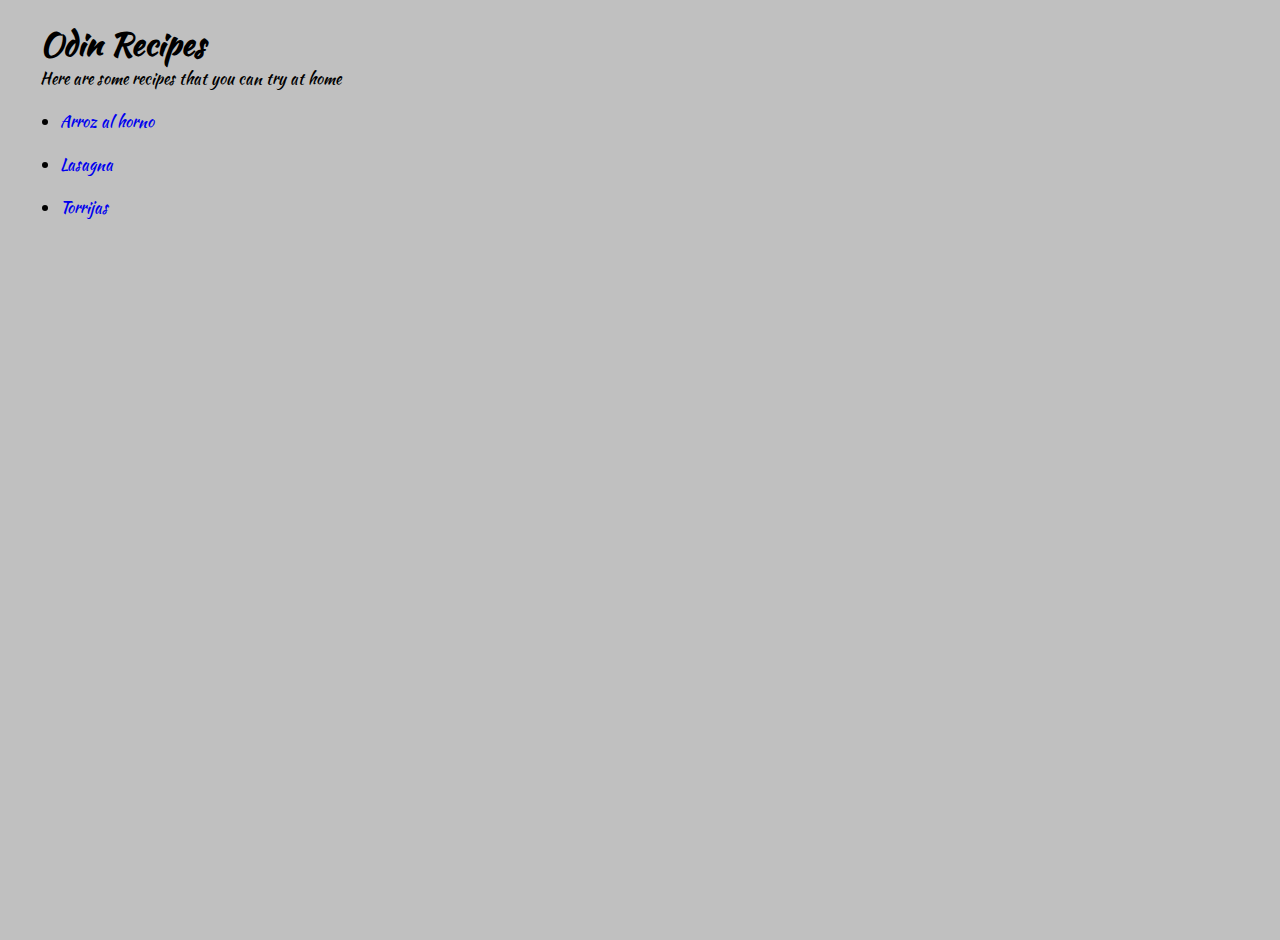
<file: index.html>
<!DOCTYPE html>
<html lang="en">
    <head>
        <meta charset="UTF-8">
        <meta name="viewport" content="width=device-width, initial-scale=1.0">
        <title>Odin recipes</title>
        <link rel="stylesheet" href="css/styles.css">
    </head>

    <body>
        <div class="container">
            <h1>Odin Recipes</h1>
            <p>Here are some recipes that you can try at home</p>
            <div class="recipes">
                <ul>
                    <li><a href="recipes/Arroz_al_horno.html">Arroz al horno</a></li>
                    <li><a href="recipes/Lasagna.html">Lasagna</a></li>
                    <li><a href="recipes/Torrijas.html">Torrijas</a></li>
                </ul>
            </div>
        </div>
    </body>

</html>
</file>
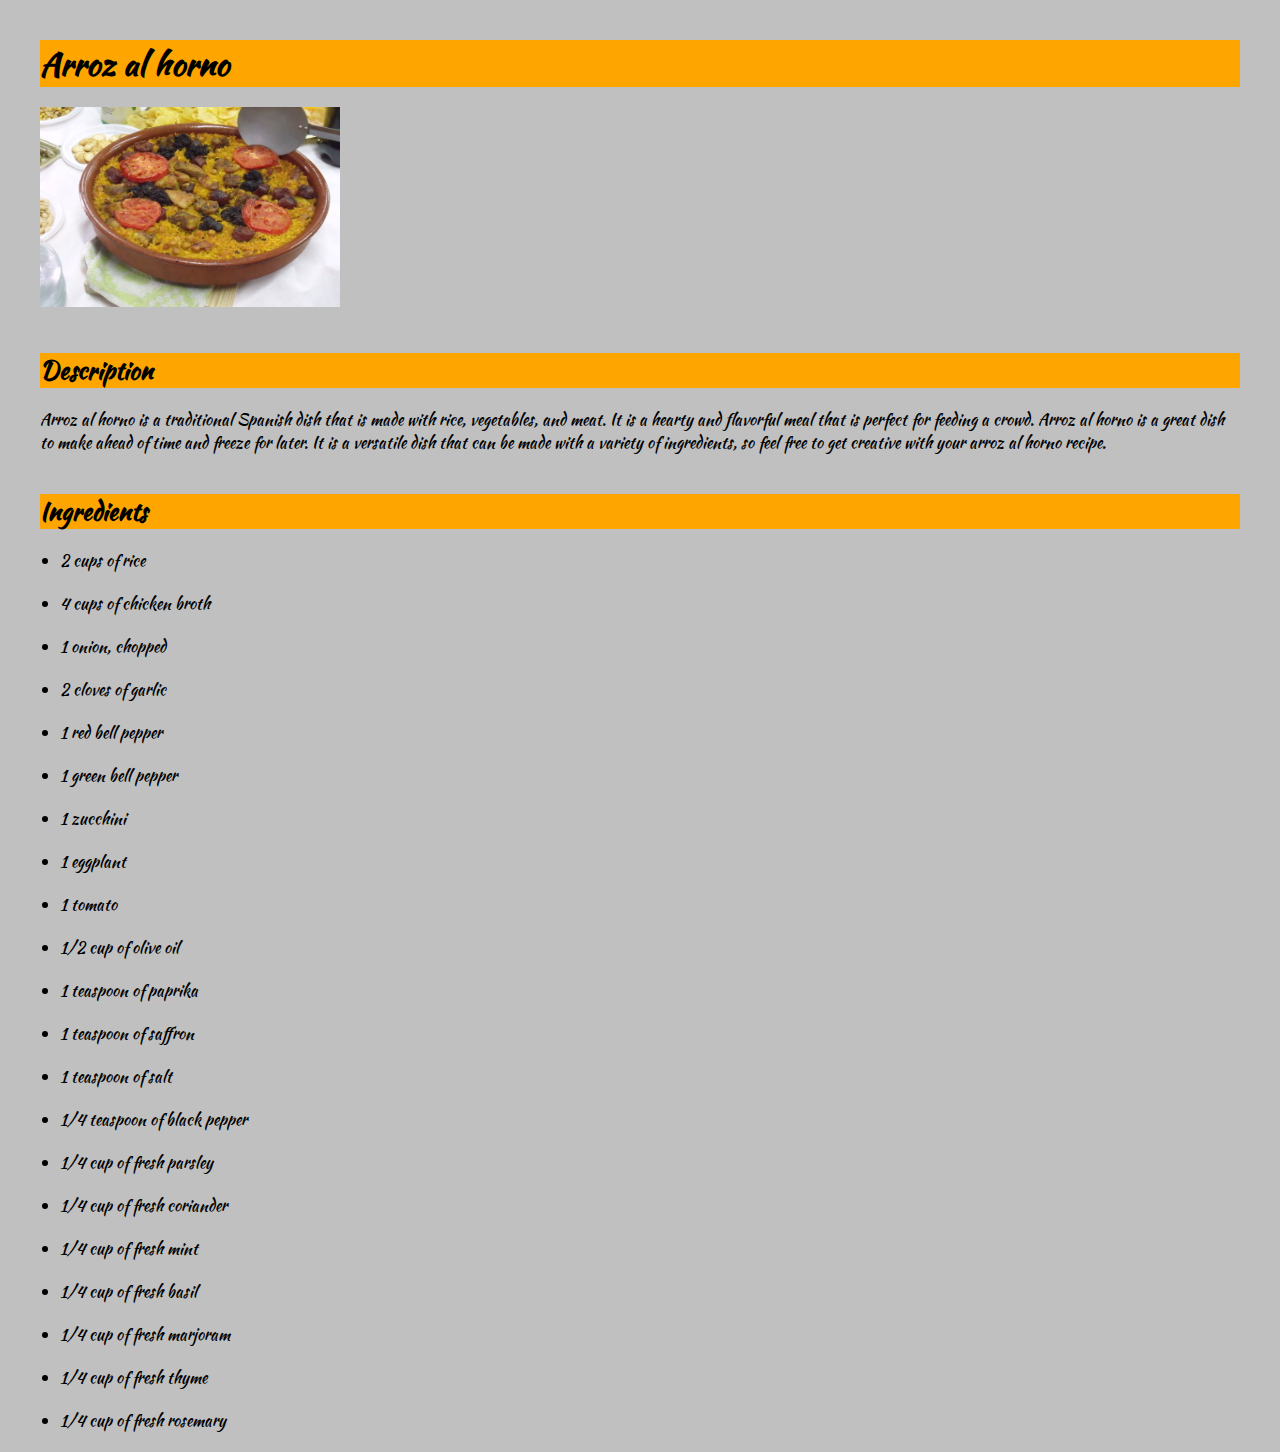
<file: recipes/Arroz_al_horno.html>
<!DOCTYPE html>
<html lang="en">
    <head>
        <meta charset="UTF-8">
        <meta name="viewport" content="width=device-width, initial-scale=1.0">
        <title>Arroz al horno</title>
        <link rel="stylesheet" href="../css/styles.css">
    </head>
    <body>
        <div class="container">
            <div>
                <h1 class="recipe">Arroz al horno</h1>
                <img src="../images/Arroz_al_horno.jpg" alt="Arroz al horno" width="300" height="200">
            </div>

            <div>
                <h2 class="recipe">Description</h2>
                <p>Arroz al horno is a traditional Spanish dish that is made with rice, vegetables, and meat. 
                    It is a hearty and flavorful meal that is perfect for feeding a crowd. 
                    Arroz al horno is a great dish to make ahead of time and freeze for later. 
                    It is a versatile dish that can be made with a variety of ingredients, so feel free to get creative with your arroz al horno recipe.
                </p>
            </div>

            <div>
                <h2 class="recipe">Ingredients</h2>
                <ul>
                    <li>2 cups of rice</li>
                    <li>4 cups of chicken broth</li>
                    <li>1 onion, chopped</li>
                    <li>2 cloves of garlic</li>
                    <li>1 red bell pepper</li>
                    <li>1 green bell pepper</li>
                    <li>1 zucchini</li>
                    <li>1 eggplant</li>
                    <li>1 tomato</li>
                    <li>1/2 cup of olive oil</li>
                    <li>1 teaspoon of paprika</li>
                    <li>1 teaspoon of saffron</li>
                    <li>1 teaspoon of salt</li>
                    <li>1/4 teaspoon of black pepper</li>
                    <li>1/4 cup of fresh parsley</li>
                    <li>1/4 cup of fresh coriander</li>
                    <li>1/4 cup of fresh mint</li>
                    <li>1/4 cup of fresh basil</li>
                    <li>1/4 cup of fresh marjoram</li>
                    <li>1/4 cup of fresh thyme</li>
                    <li>1/4 cup of fresh rosemary</li>
                </ul>
            </div>

        </div>
    </body>
</html>
</file>
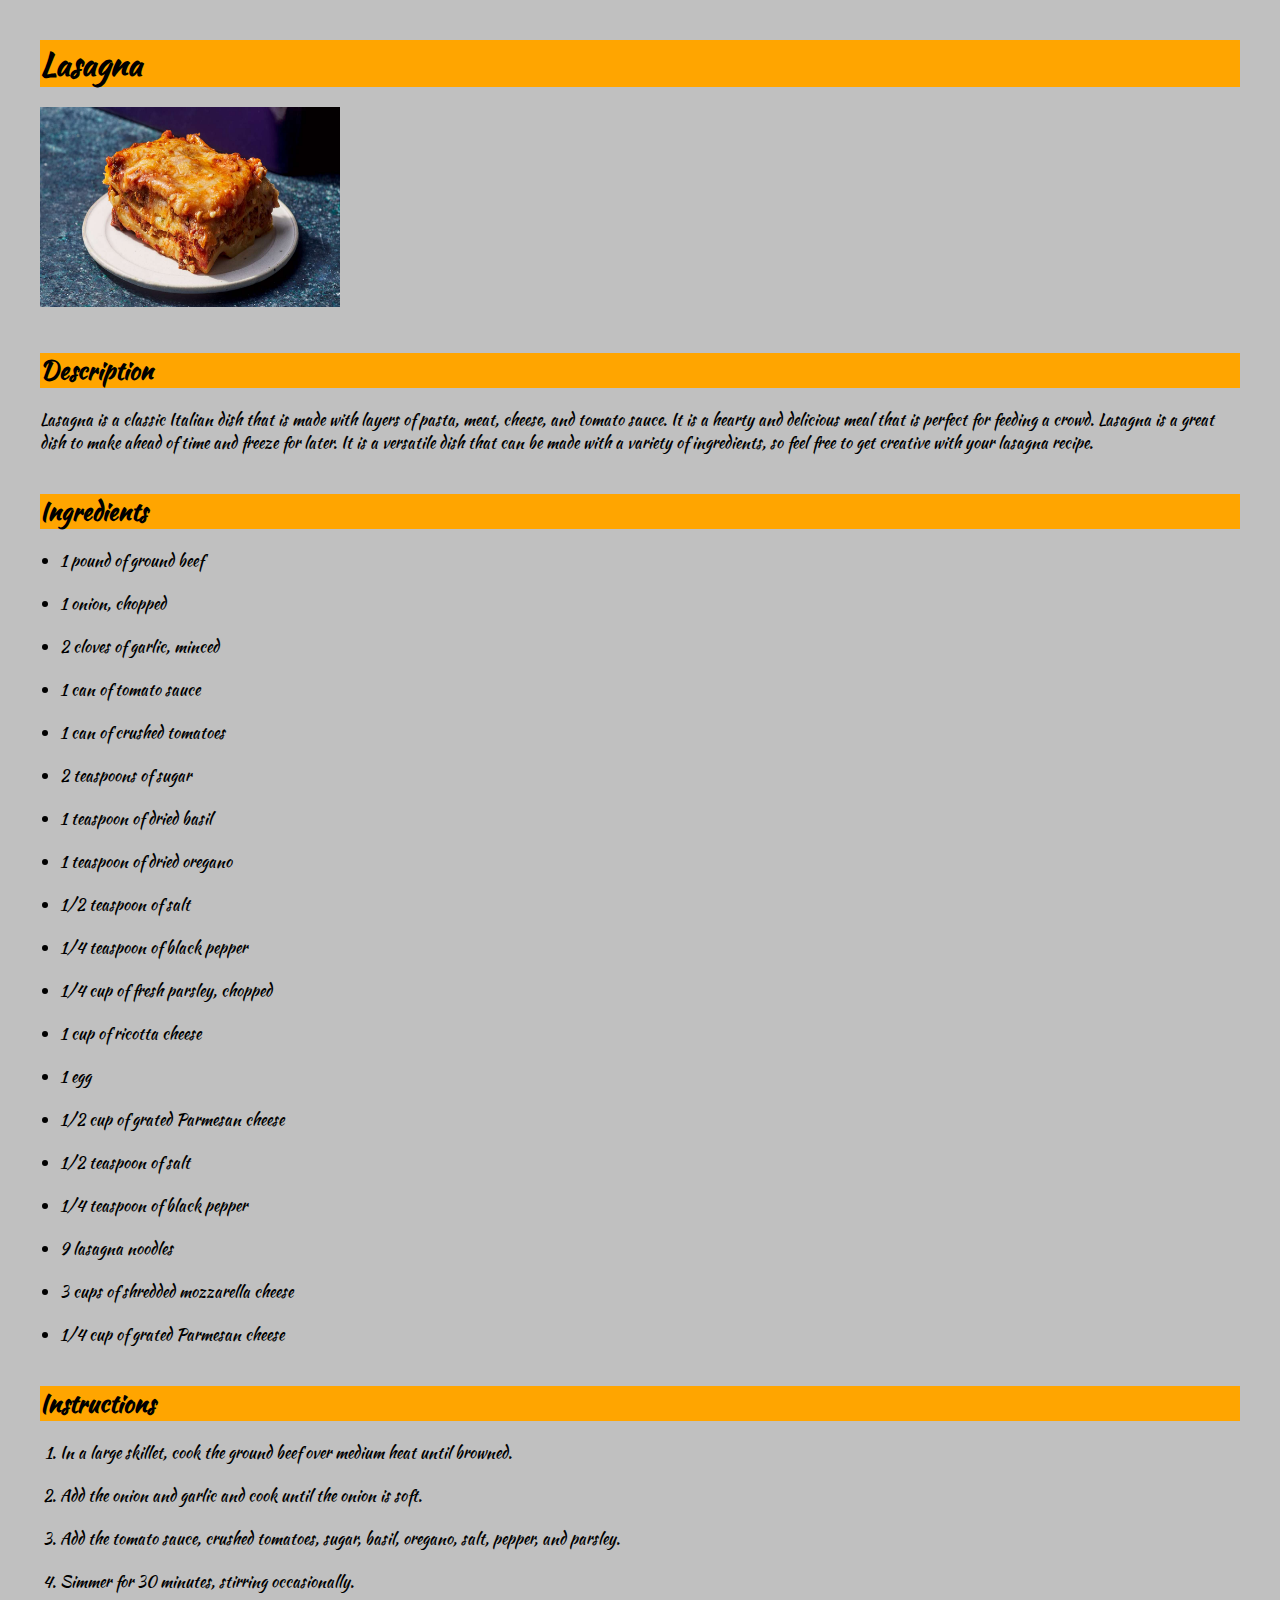
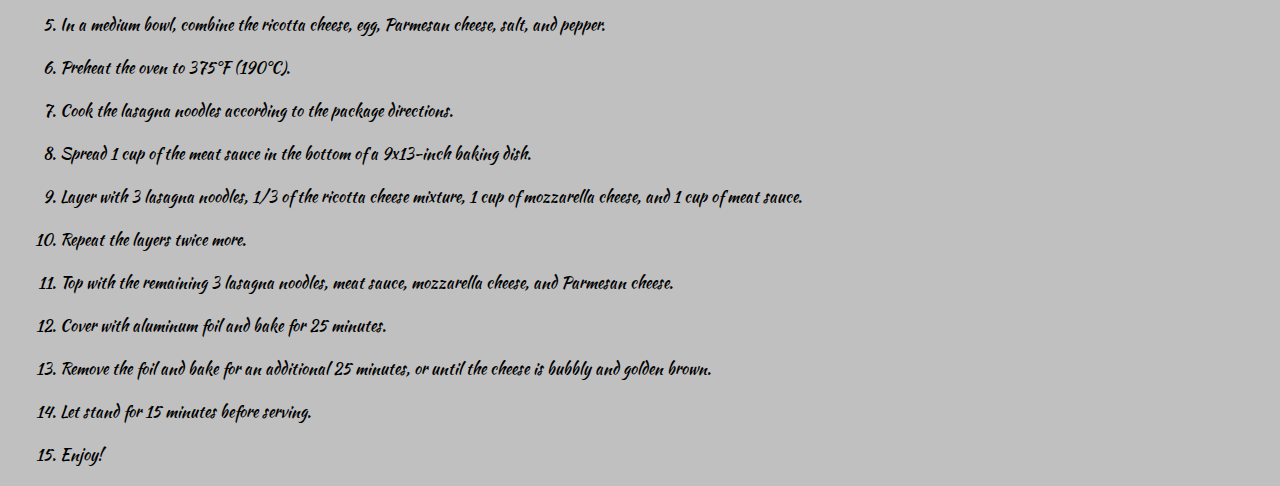
<file: recipes/Lasagna.html>
<!DOCTYPE html>
<html lang="en">
    <head>
        <meta charset="UTF-8">
        <meta name="viewport" content="width=device-width, initial-scale=1.0">
        <title>Lasagna</title>
        <link rel="stylesheet" href="../css/styles.css">
    </head>
    <body>
        <div class="container">
            <div>
                <h1 class="recipe">Lasagna</h1>
                <img src="../images/Lasagna.jpg" alt="Lasagna" width="300" height="200">
            </div>

            <div>
                <h2 class="recipe">Description</h2>
                <p>Lasagna is a classic Italian dish that is made with layers of pasta, meat, cheese, and tomato sauce. 
                    It is a hearty and delicious meal that is perfect for feeding a crowd. 
                    Lasagna is a great dish to make ahead of time and freeze for later. 
                    It is a versatile dish that can be made with a variety of ingredients, so feel free to get creative with your lasagna recipe.
                </p>
            </div>

            <div>
                <h2 class="recipe">Ingredients</h2>
                <ul>
                    <li>1 pound of ground beef</li>
                    <li>1 onion, chopped</li>
                    <li>2 cloves of garlic, minced</li>
                    <li>1 can of tomato sauce</li>
                    <li>1 can of crushed tomatoes</li>
                    <li>2 teaspoons of sugar</li>
                    <li>1 teaspoon of dried basil</li>
                    <li>1 teaspoon of dried oregano</li>
                    <li>1/2 teaspoon of salt</li>
                    <li>1/4 teaspoon of black pepper</li>
                    <li>1/4 cup of fresh parsley, chopped</li>
                    <li>1 cup of ricotta cheese</li>
                    <li>1 egg</li>
                    <li>1/2 cup of grated Parmesan cheese</li>
                    <li>1/2 teaspoon of salt</li>
                    <li>1/4 teaspoon of black pepper</li>
                    <li>9 lasagna noodles</li>
                    <li>3 cups of shredded mozzarella cheese</li>
                    <li>1/4 cup of grated Parmesan cheese</li>
                </ul>
            </div>

            <div>
                <h2 class="recipe">Instructions</h2>
                <ol>
                    <li>In a large skillet, cook the ground beef over medium heat until browned.</li>
                    <li>Add the onion and garlic and cook until the onion is soft.</li>
                    <li>Add the tomato sauce, crushed tomatoes, sugar, basil, oregano, salt, pepper, and parsley.</li>
                    <li>Simmer for 30 minutes, stirring occasionally.</li>
                    <li>In a medium bowl, combine the ricotta cheese, egg, Parmesan cheese, salt, and pepper.</li>
                    <li>Preheat the oven to 375°F (190°C).</li>
                    <li>Cook the lasagna noodles according to the package directions.</li>
                    <li>Spread 1 cup of the meat sauce in the bottom of a 9x13-inch baking dish.</li>
                    <li>Layer with 3 lasagna noodles, 1/3 of the ricotta cheese mixture, 1 cup of mozzarella cheese, and 1 cup of meat sauce.</li>
                    <li>Repeat the layers twice more.</li>
                    <li>Top with the remaining 3 lasagna noodles, meat sauce, mozzarella cheese, and Parmesan cheese.</li>
                    <li>Cover with aluminum foil and bake for 25 minutes.</li>
                    <li>Remove the foil and bake for an additional 25 minutes, or until the cheese is bubbly and golden brown.</li>
                    <li>Let stand for 15 minutes before serving.</li>
                    <li>Enjoy!</li>
                </ol>
            </div>

        </div>
    </body>
</html>
</file>
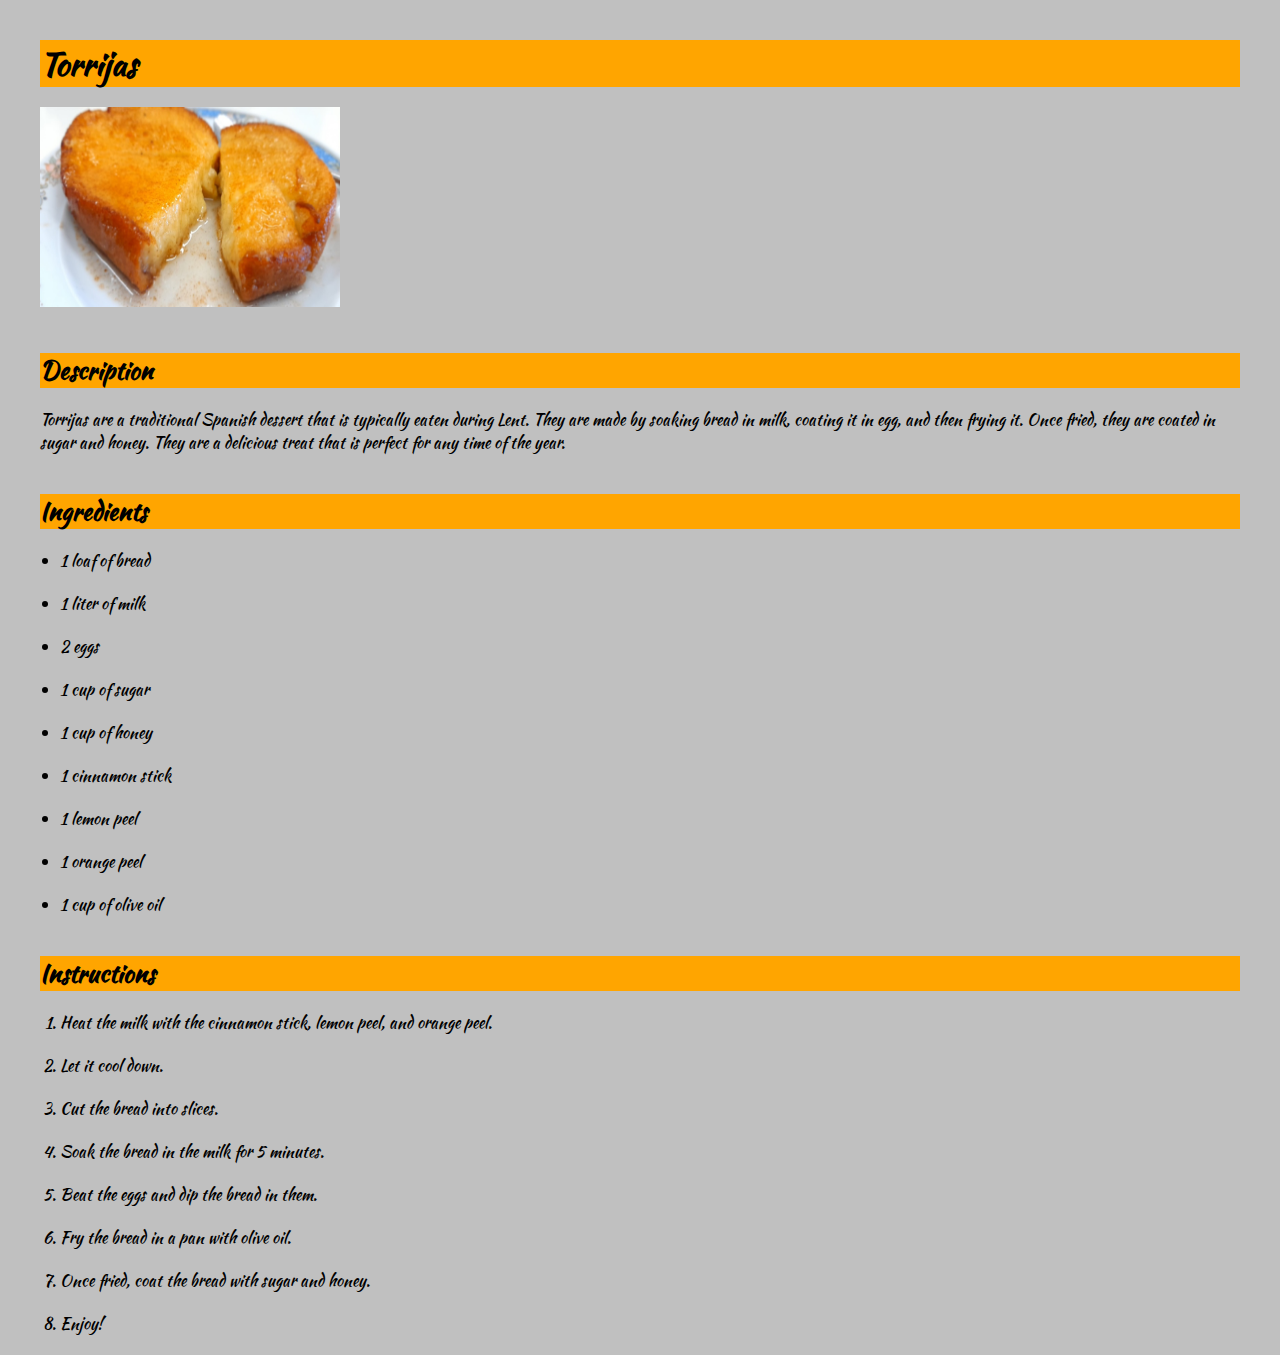
<file: recipes/Torrijas.html>
<!DOCTYPE html>
<html lang="en">
    <head>
        <meta charset="UTF-8">
        <meta name="viewport" content="width=device-width, initial-scale=1.0">
        <title>Torrijas</title>
        <link rel="stylesheet" href="../css/styles.css">
    </head>
    <body>
        <div class="container">
            <div>
                <h1 class="recipe">Torrijas</h1>
                <img src="../images/Torrija.jpg" alt="Torrijas" width="300" height="200">
            </div>

            <div>
                <h2 class="recipe">Description</h2>
                <p>Torrijas are a traditional Spanish dessert that is typically eaten during Lent. 
                    They are made by soaking bread in milk, coating it in egg, and then frying it. 
                    Once fried, they are coated in sugar and honey. 
                    They are a delicious treat that is perfect for any time of the year.
                </p>
            </div>

            <div>
                <h2 class="recipe">Ingredients</h2>
                <ul>
                    <li>1 loaf of bread</li>
                    <li>1 liter of milk</li>
                    <li>2 eggs</li>
                    <li>1 cup of sugar</li>
                    <li>1 cup of honey</li>
                    <li>1 cinnamon stick</li>
                    <li>1 lemon peel</li>
                    <li>1 orange peel</li>
                    <li>1 cup of olive oil</li>
                </ul>
            </div>

            <div>
                <h2 class="recipe">Instructions</h2>
                <ol>
                    <li>Heat the milk with the cinnamon stick, lemon peel, and orange peel.</li>
                    <li>Let it cool down.</li>
                    <li>Cut the bread into slices.</li>
                    <li>Soak the bread in the milk for 5 minutes.</li>
                    <li>Beat the eggs and dip the bread in them.</li>
                    <li>Fry the bread in a pan with olive oil.</li>
                    <li>Once fried, coat the bread with sugar and honey.</li>
                    <li>Enjoy!</li>
                </ol>
            </div>

        </div>
    </body>
</html>
</file>
<file: css/styles.css>
@import url('https://fonts.googleapis.com/css2?family=Kaushan+Script&display=swap');

*{
    margin: 0;
    padding: 0;
    text-decoration: none;
    font-family: 'Kaushan Script', cursive;
}

body{
    background-color: #C0C0C0;
}

.container{
    min-height: 100vh;
    margin: 20px;
    display: block;
    padding: 0 20px;
}

.recipe{
    margin-top: 40px;
    margin-bottom: 20px;
    background-color: orange;
    width: auto;
    height: auto;
}

ul li{
    margin: 20px;
}

ol li{
    margin: 20px;
}
</file>
